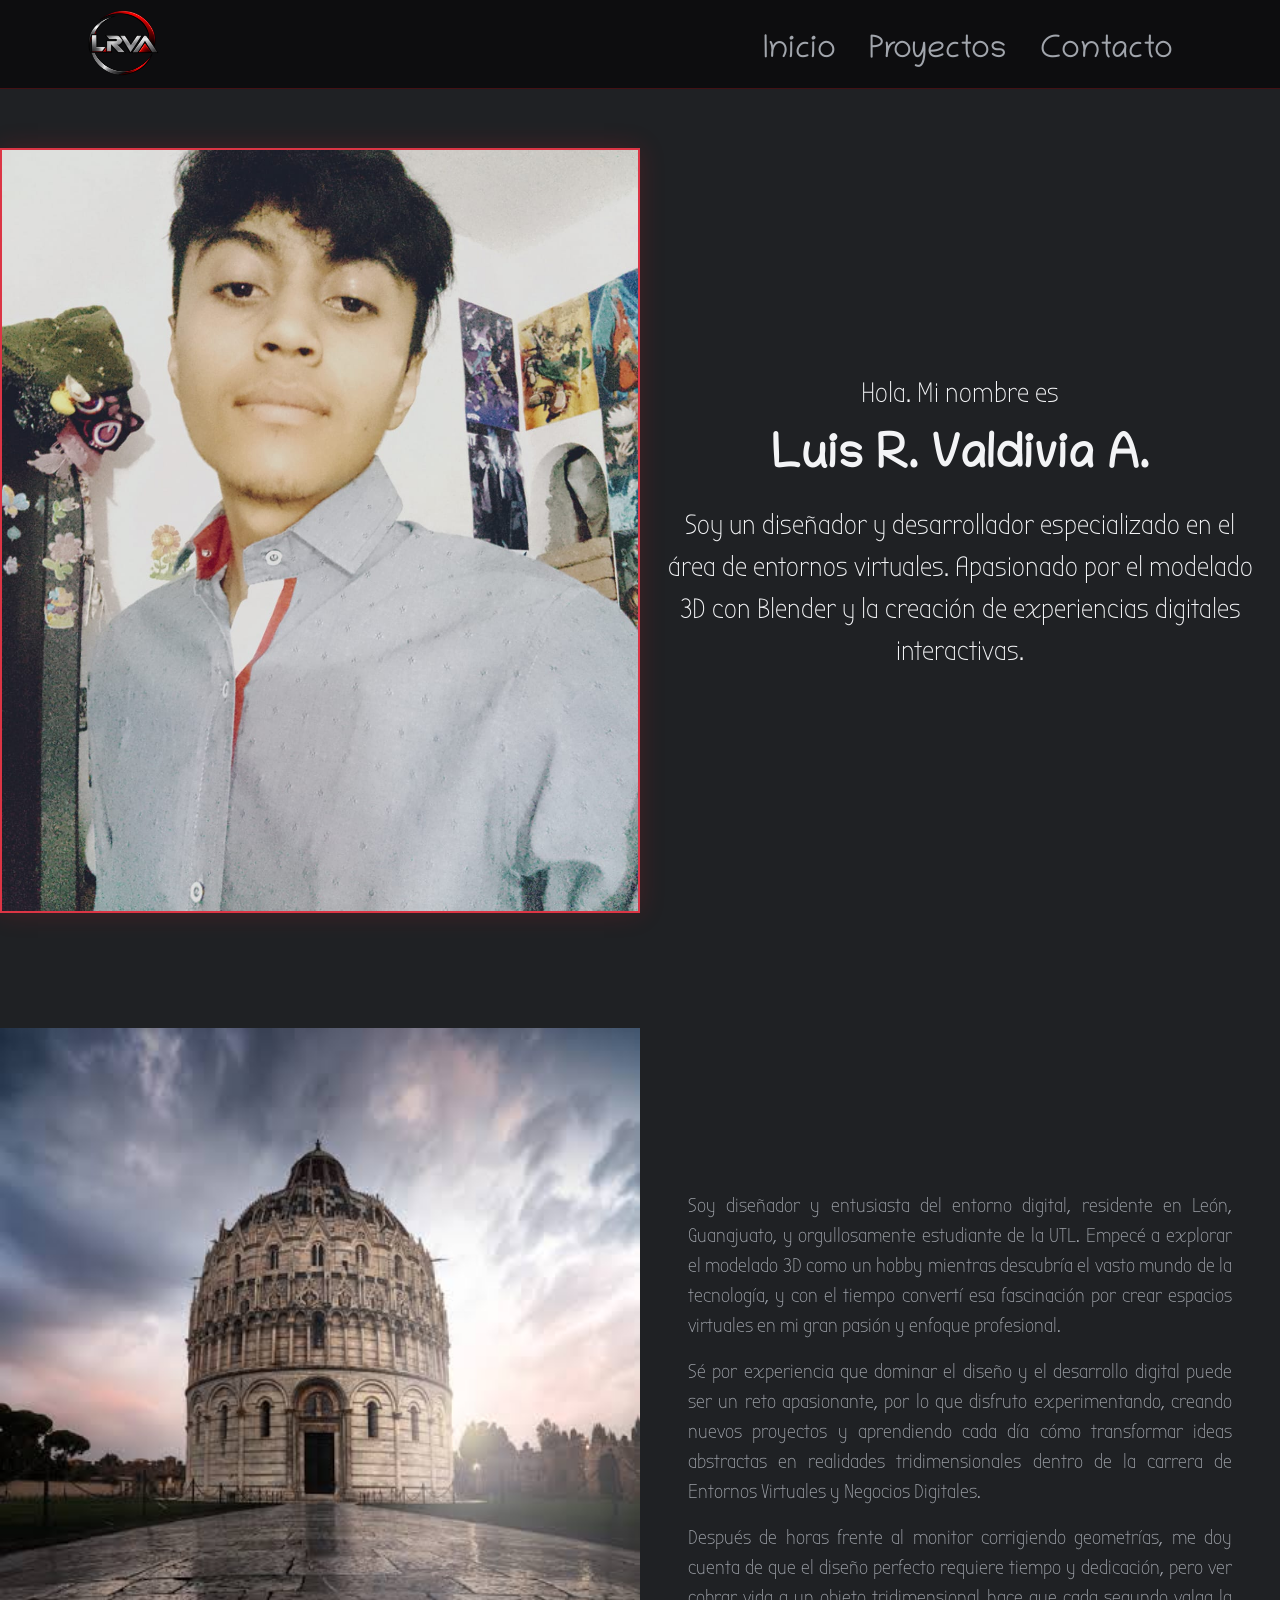
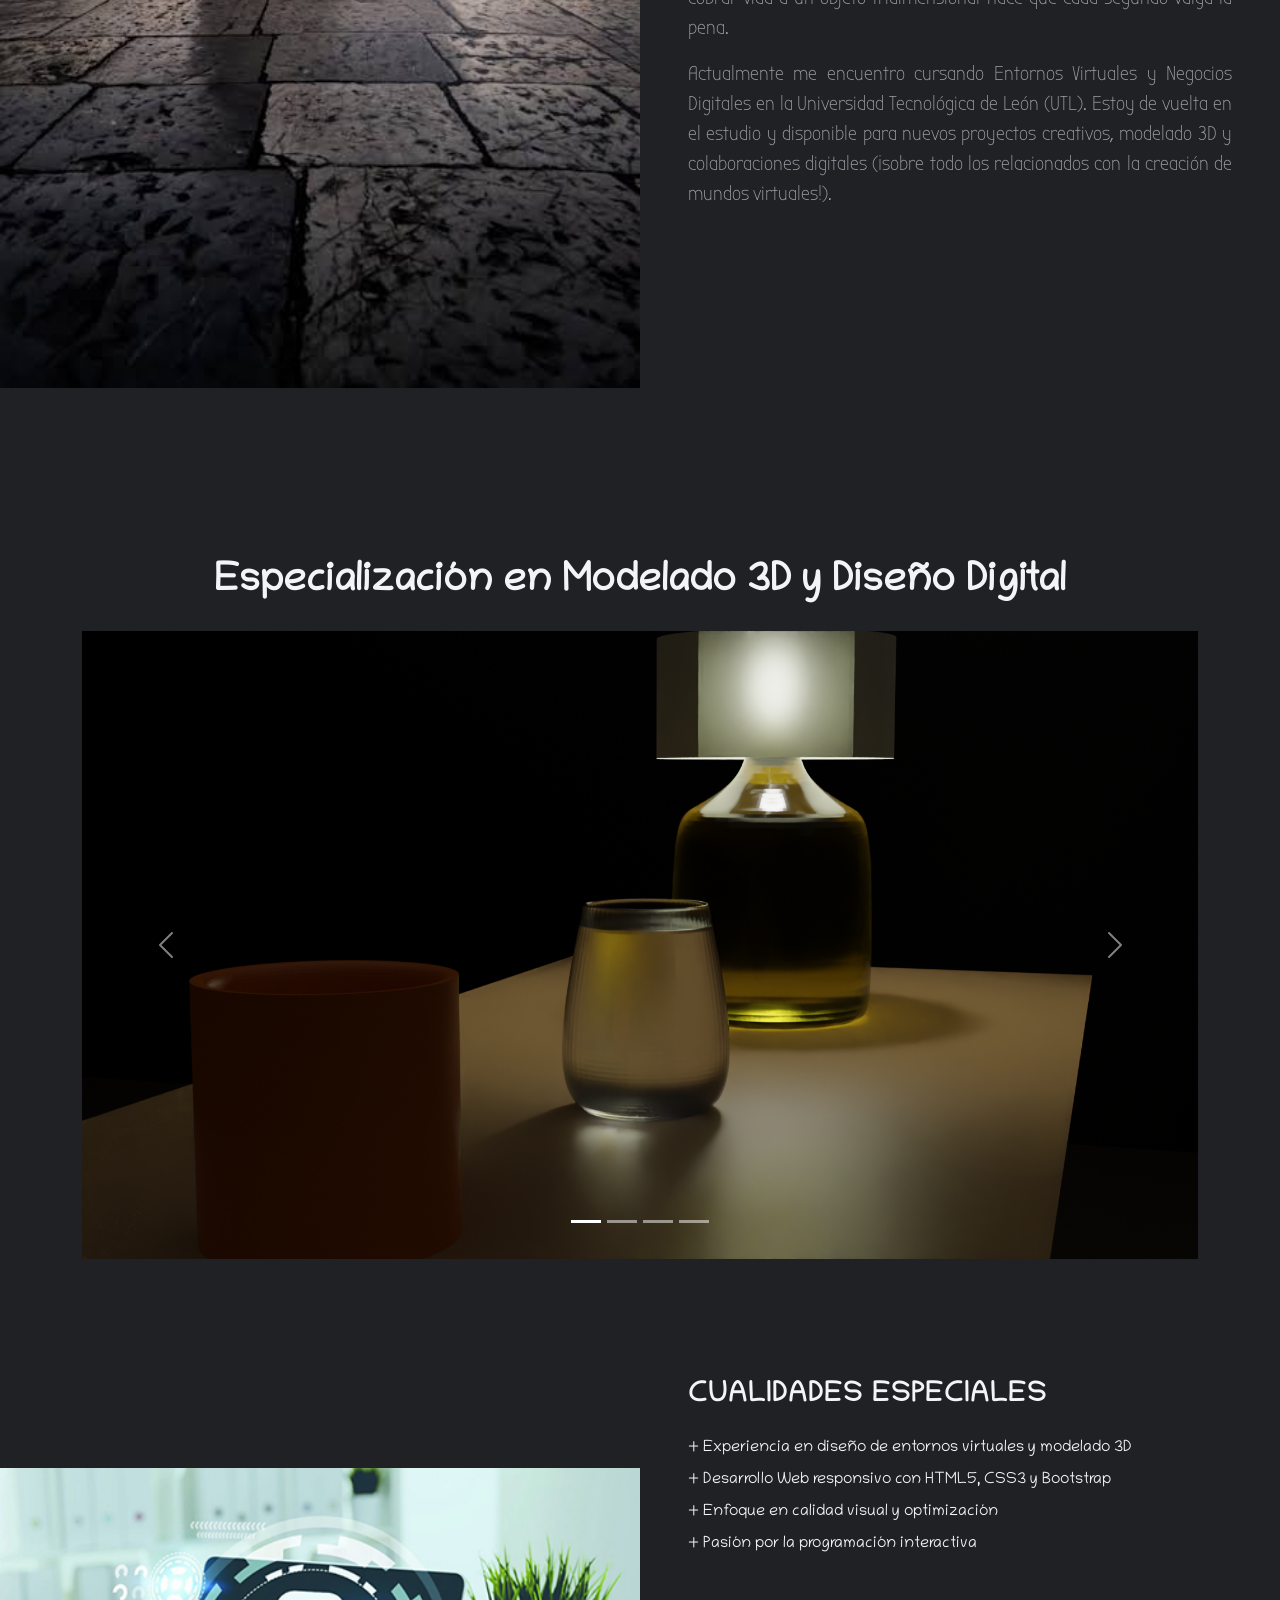
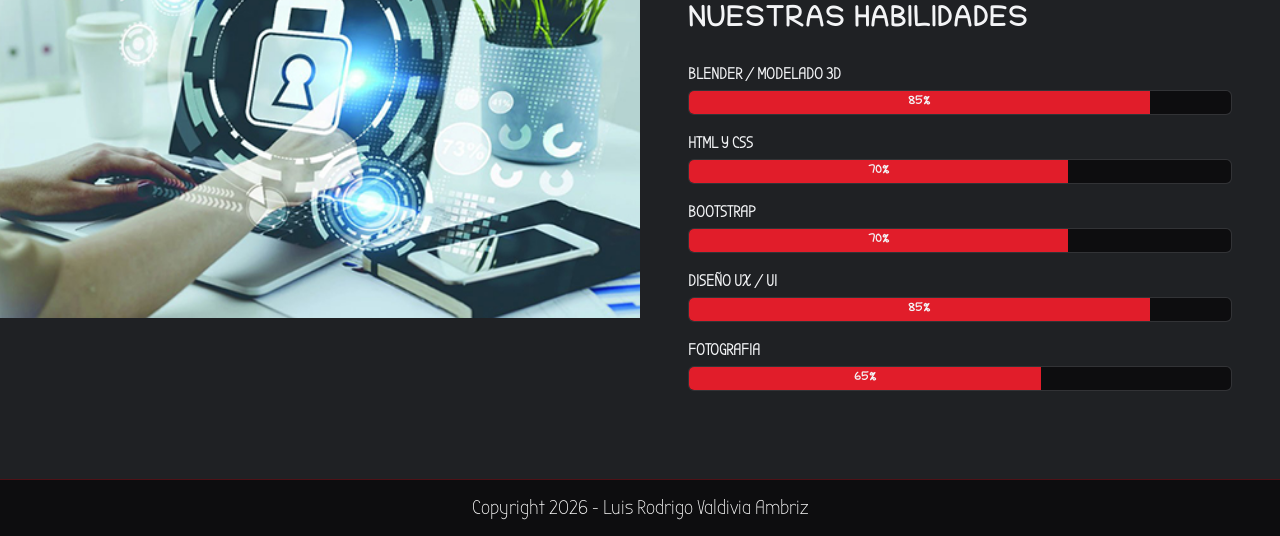
<file: index.html>
<!DOCTYPE html>
<html lang="es">

<head>
    <meta charset="UTF-8">
    <meta name="viewport" content="width=device-width, initial-scale=1.0">
    <title>LRVA</title>
    <!--Links apps externas u otros-->
    <link rel="stylesheet" href="css/bootstrap.min.css">
    <link rel="stylesheet" href="css/estilos.css">
    <link rel="shortcut icon" href="iconos/Logo.png" type="image/x-icon">
</head>

<body class="d-flex flex-column min-vh-100">
    <header class="navbar navbar-expand-lg navbar-dark py-0  fixed-top">
        <nav class="container">
            <!--Para Logo-->
            <a class="navbar-brand" href="#">
                <img src="iconos/Logo.png" alt="Logo" class="d-inline-block align-text-middle logotipo text-black">
            </a>
            <button class="navbar-toggler" type="button" data-bs-toggle="collapse" data-bs-target="#navbarNavAltMarkup" aria-controls="navbarNavAltMarkup" aria-expanded="false" aria-label="Toggle navigation">
        <span class="navbar-toggler-icon"></span>
        <!--Para Links Superiores-->
        </button>
            <div class="collapse navbar-collapse" id="navbarNavAltMarkup">
                <div  class="navbar-nav ms-auto">
                    <!--Para ir a otra pagina poner el archivo index-->
                    <a id="links" class="nav-link" href="index.html">Inicio</a>
                    <a id="links" class="nav-link" href="proyectos.html">Proyectos</a>
                    <a id="links" class="nav-link" href="contacto.html">Contacto</a>
                </div>
            </div>
        </nav>
    </header>

<!--Primer Bloque-->
    <section id="quien" class="container-fluid px-0 py-5">
        <div class="row align-items-center g-0">
            <!-- Para Foto -->
            <figure class="col-lg-6 col-md-10 offset-md-1 offset-lg-0 mb-0">
                <img id="me" src="imagenes/p08.jpeg" alt="Desarrollador" class="img-fluid w-100 border-danger">
            </figure>
            <!-- Para Texto -->
            <article class="col-lg-6 col-md-10 offset-md-1 offset-lg-0 text-center text-lg-center px-4">
                <p id="parrafo" class="collapse d-lg-block fs-3 mb-3">Hola. Mi nombre es
                <!-- Cambiamos el id del título para que no se repita -->
                <h1 id="Perfil" class="display-5 fw-bold mb-3">Luis R. Valdivia A.</h1>
                <!-- Este párrafo mantiene el id que activará el colapso -->
                <p id="parrafo" class="collapse d-lg-block fs-3 mb-3">
                    Soy un diseñador y desarrollador especializado en el área de entornos virtuales. 
                    Apasionado por el modelado 3D con Blender y la creación de experiencias digitales interactivas.
                </p>
                
                <!-- Botón que activa el collapse en dispositivos móviles -->
                <a class="btn d-lg-none" data-bs-toggle="collapse" href="#parrafo" role="button" aria-expanded="false" aria-controls="parrafo">
                    ¡Cuéntame más!
                </a>
            </article>
        </div>
    </section>

<!--Segundo Bloque-->
    <section id="bio" class="container-fluid px-0 py-5">
        <div class="row align-items-center g-0">
            <!-- Para Foto -->
            <figure class="col-12 col-lg-6 mb-3 mb-lg-0">
                <img id="me-bio" src="imagenes/p06.png" alt="Desarrollador" class="img-fluid w-100 border-danger">
            </figure>
            <!-- Para Texto -->
            <article id="texto" class="col-12 col-lg-6 text-center px-3 px-md-5">
                <div id="mas-info-bio" class="collapse d-lg-block">
                    <p class="fs-5">
                        Soy diseñador y entusiasta del entorno digital, residente en León, Guanajuato, y orgullosamente estudiante de la UTL. Empecé a explorar el modelado 3D como un hobby mientras descubría el vasto mundo de la tecnología, y con el tiempo convertí esa fascinación por crear espacios virtuales en mi gran pasión y enfoque profesional.
                    </p>
                    <p class="fs-5">
                        Sé por experiencia que dominar el diseño y el desarrollo digital puede ser un reto apasionante, por lo que disfruto experimentando, creando nuevos proyectos y aprendiendo cada día cómo transformar ideas abstractas en realidades tridimensionales dentro de la carrera de Entornos Virtuales y Negocios Digitales.
                    </p>
                    <p class="fs-5">
                        Después de horas frente al monitor corrigiendo geometrías, me doy cuenta de que el diseño perfecto requiere tiempo y dedicación, pero ver cobrar vida a un objeto tridimensional hace que cada segundo valga la pena.
                    </p>
                    <p class="fs-5">
                        Actualmente me encuentro cursando Entornos Virtuales y Negocios Digitales en la Universidad Tecnológica de León (UTL). Estoy de vuelta en el estudio y disponible para nuevos proyectos creativos, modelado 3D y colaboraciones digitales (¡sobre todo los relacionados con la creación de mundos virtuales!).
                    </p>
                </div>

                <!-- Botón que activa el collapse en dispositivos móviles -->
                <button class="btn d-lg-none mt-2" type="button" data-bs-toggle="collapse" data-bs-target="#mas-info-bio" aria-expanded="false" aria-controls="mas-info-bio">
                    ¡Cuéntame más!
                </button>
            </article>
        </div>
    </section>

<!--Tercer Bloque-->
    <section id="proyectos" class="py-5 container">
    <h1 class="display-6 fw-bold text-center mb-4">Especialización en Modelado 3D y Diseño Digital</h1>
    <div class="row">
        
        <div id="carouselExampleIndicators" class="carousel slide">
            <div class="carousel-indicators">
                <button type="button" data-bs-target="#carouselExampleIndicators" data-bs-slide-to="0" class="active" aria-current="true" aria-label="Slide 1"></button>
                <button type="button" data-bs-target="#carouselExampleIndicators" data-bs-slide-to="1" aria-label="Slide 2"></button>
                <button type="button" data-bs-target="#carouselExampleIndicators" data-bs-slide-to="2" aria-label="Slide 3"></button>
                <button type="button" data-bs-target="#carouselExampleIndicators" data-bs-slide-to="3" aria-label="Slide 3"></button>
            </div>
            <div class="carousel-inner">
                <div class="carousel-item active">
                <img src="imagenes/f10.png" class="d-block w-100" alt="...">
                </div>
                <div class="carousel-item">
                <img src="imagenes/f2.png" class="d-block w-100" alt="...">
                </div>
                <div class="carousel-item">
                <img src="imagenes/f9.png" class="d-block w-100" alt="...">
                </div>
                <div class="carousel-item">
                    <video class="d-block w-100" controls preload="metadata">
                        <source src="medios/Unidad-3-Tarea-anim-cámara_001.mp4" type="video/mp4">
                        Tu navegador no soporta la reproducción de video en HTML5.
                    </video>
                </div>

            </div>
            <button class="carousel-control-prev" type="button" data-bs-target="#carouselExampleIndicators" data-bs-slide="prev">
                <span class="carousel-control-prev-icon" aria-hidden="true"></span>
                <span class="visually-hidden">Previous</span>
            </button>
            <button class="carousel-control-next" type="button" data-bs-target="#carouselExampleIndicators" data-bs-slide="next">
                <span class="carousel-control-next-icon" aria-hidden="true"></span>
                <span class="visually-hidden">Next</span>
            </button>
        </div>

    </div>
    </section>

<!-- Cuarto Bloque: Cualidades y Habilidades -->
    <section id="habilidades" class="container-fluid px-0 py-5">
        <div class="row align-items-center g-0">
            
            <!--Para Imagen-->
            <figure class="col-lg-6 col-md-10 offset-md-1 offset-lg-0 mb-0">
                <img src="imagenes/p02.jpg" alt="Herramientas de Trabajo" class="img-fluid w-100 h-100" style="object-fit: cover; min-height: 450px;">
            </figure>
            
            <!--Para la columna derecha-->
            <article class="col-lg-6 col-md-10 offset-md-1 offset-lg-0 px-4 px-lg-5 py-4 text-dark">
                
                <!--Primer Tirulo-->
                <h3 class="fw-bold mb-4" style="letter-spacing: 1px;">CUALIDADES ESPECIALES</h3>
                
                <!--Para Texto.01 con las viñetas-->
                <ul class="list-unstyled mb-5">
                    <li class="mb-2">+ Experiencia en diseño de entornos virtuales y modelado 3D</li>
                    <li class="mb-2">+ Desarrollo Web responsivo con HTML5, CSS3 y Bootstrap</li>
                    <li class="mb-2">+ Enfoque en calidad visual y optimización</li>
                    <li class="mb-2">+ Pasión por la programación interactiva</li>
                </ul>

                <!--Segundo Titulo-->
                <h3 class="fw-bold mb-4" style="letter-spacing: 1px;">NUESTRAS HABILIDADES</h3>
                
                <!--Para Texto.002 con la barra de progreso de bootstrap-->

                <!-- Habilidad 1-->
                <p class="mb-1 fw-bold">BLENDER / MODELADO 3D</p>
                <div class="progress mb-3" role="progressbar" aria-label="Blender" aria-valuenow="85" aria-valuemin="0" aria-valuemax="100" style="height: 25px;">
                    <div class="progress-bar bg-dark text-white fw-bold" style="width: 85%">85%</div>
                </div>

                <!-- Habilidad 2-->
                <p class="mb-1 fw-bold">HTML Y CSS</p>
                <div class="progress mb-3" role="progressbar" aria-label="HTML y CSS" aria-valuenow="70" aria-valuemin="0" aria-valuemax="100" style="height: 25px;">
                    <div class="progress-bar bg-dark text-white fw-bold" style="width: 70%">70%</div>
                </div>

                <!-- Habilidad 3-->
                <p class="mb-1 fw-bold">BOOTSTRAP</p>
                <div class="progress mb-3" role="progressbar" aria-label="Bootstrap" aria-valuenow="80" aria-valuemin="0" aria-valuemax="100" style="height: 25px;">
                    <div class="progress-bar bg-dark text-white fw-bold" style="width: 70%">70%</div>
                </div>

                <!-- Habilidad 4-->
                <p class="mb-1 fw-bold">DISEÑO UX / UI</p>
                <div class="progress mb-3" role="progressbar" aria-label="UX UI" aria-valuenow="65" aria-valuemin="0" aria-valuemax="100" style="height: 25px;">
                    <div class="progress-bar bg-dark text-white fw-bold" style="width: 85%">85%</div>
                </div>

                <!-- Habilidad 5-->
                <p class="mb-1 fw-bold">FOTOGRAFIA</p>
                <div class="progress mb-3" role="progressbar" aria-label="UX UI" aria-valuenow="65" aria-valuemin="0" aria-valuemax="100" style="height: 25px;">
                    <div class="progress-bar bg-dark text-white fw-bold" style="width: 65%">65%</div>
                </div>

            </article>
        </div>
    </div>
</section>

<!--Quinto Bloque
    <section id="filosofia" class="text-center text-black py-5">
        <article class="container py-4">
            <img src="imagenes/h02.png" alt="Perfil" class="img-fluid rounded-circle d-none d-lg-inline mb-4 shadow" style="width: 120px; height: 120px; object-fit: cover;">
            <p class="fs-3 fst-italic mb-3">
                "El diseño no es solo lo que se ve y se siente, sino cómo funciona. Creando espacios virtuales que cobran vida a través del código."
            </p>
            <span class="h5 fw-bold">- Luis Rodrigo Valdivia Ambriz</span>
        </article>
    </section> -->

    <footer class="container-fluid text-white text-center mt-auto">
        <p class="py-3 mb-0 h5">Copyright 2026 - Luis Rodrigo Valdivia Ambriz</p>
    </footer>

    <script src="js/bootstrap.bundle.min.js"></script>

</body>
</html>
</file>
<file: css/estilos.css>
/* =========================================
   TIPOGRAFÍAS Y VARIABLES DE COLOR
   ========================================= */
/* Para cargar las fuentes locales del sitio */
@font-face {
    font-family: "Chilanka";
    src: url(../font/Chilanka-Regular.ttf);
}

@font-face {
    font-family: "Bubbler";
    src: url("../font/BubblerOne-Regular.ttf");
}

/* Para definir la paleta de colores del logotipo LRVA */
:root {
    --negro-profundo: #0D0D0F;
    --gris-carbon: #1F2124;
    --rojo-intenso: #E11D2A;
    --rojo-oscuro: #7A0B14;
    --blanco-plata: #F3F4F6;
    --gris-plata: #A1A5AC;
}

/* =========================================
   ESTILOS GENERALES Y TEXTOS
   ========================================= */
/* Para el fondo general y la tipografía base del sitio */
body {
    font-family: Chilanka, sans-serif;
    background-color: var(--gris-carbon);
    color: var(--blanco-plata);
}

/* Para los encabezados principales */
h1, h2, h3, h4, h5 {
    color: var(--blanco-plata);
}

/* Para el nombre principal en la sección de presentación */
h1#Perfil {
    color: var(--blanco-plata);
}

/* Para los párrafos descriptivos */
p {
    text-align: justify;
    font-family: Bubbler, sans-serif;
    color: var(--gris-plata);
}

/* Para los textos centrados de presentación */
p#parrafo {
    color: var(--blanco-plata);
    text-align: center;
}

/* Para los botones generales */
.btn {
    background-color: var(--rojo-intenso);
    color: var(--blanco-plata);
    font-size: 1.2rem;
    border: 1px solid var(--rojo-intenso);
    transition: background-color 0.25s ease, border-color 0.25s ease;
}

.btn:hover,
.btn:focus {
    background-color: var(--rojo-oscuro);
    border-color: var(--rojo-intenso);
    color: var(--blanco-plata);
}

/* =========================================
   ENCABEZADO Y NAVEGACIÓN (HEADER)
   ========================================= */
/* Para la barra de navegación superior fija */
header {
    background-color: var(--negro-profundo);
    height: auto;
    margin-bottom: 10px;
    border-bottom: 1px solid rgba(225, 29, 42, 0.25);
}

/* Para el tamaño del logotipo en la barra superior */
.logotipo {
    width: 80px;
}

/* Para los enlaces del menú (Inicio, Proyectos, Contacto) */
a#links {
    margin-top: 15px;
    font-size: 2rem;
    padding-right: 25px;
    color: var(--gris-plata);
    transition: color 0.25s ease;
}

a#links:hover,
a#links:focus {
    color: var(--rojo-intenso);
}

/* =========================================
   SECCIÓN QUIÉN SOY Y HABILIDADES (INICIO)
   ========================================= */
/* Para los bloques de presentación a pantalla completa */
#quien {
    min-height: 100vh;
    margin-top: 80px;
    display: flex;
    align-items: center;
    padding: 0 !important;
}

/* Para las fotos principales de perfil */
#me {
    width: 100%;
    height: 85vh;
    object-fit: cover;
    border: 2px solid var(--rojo-oscuro);
    box-shadow: 0 0 24px rgba(225, 29, 42, 0.2);
}

/* Para los textos de cualidades y habilidades */
#habilidades article,
#habilidades li,
#habilidades p {
    color: var(--blanco-plata);
}

/* Para el fondo de las barras de progreso */
.progress {
    background-color: var(--negro-profundo);
    border: 1px solid rgba(161, 165, 172, 0.25);
}

/* Para el relleno de las barras de progreso */
.progress-bar.bg-dark {
    background-color: var(--rojo-intenso) !important;
    color: var(--blanco-plata) !important;
}

/* =========================================
   SECCIÓN PROYECTOS, GALERÍA Y VIDEOS
   ========================================= */
/* Para separar la sección de proyectos de la barra superior */
section#proyectos {
    margin-top: 75px;
}

/* Para los títulos de cada categoría en proyectos */
#proyectos h1.display-6,
#proyectos h1.display-6 span {
    color: var(--blanco-plata);
}

/* Para las tarjetas de imágenes y videos */
.card {
    background-color: var(--negro-profundo);
    border: 1px solid rgba(161, 165, 172, 0.2);
    transition: transform 0.25s ease, border-color 0.25s ease, box-shadow 0.25s ease;
}

.card:hover {
    transform: translateY(-4px);
    border-color: var(--rojo-intenso);
    box-shadow: 0 8px 20px rgba(225, 29, 42, 0.22);
}

/* Para el estilo de los videos dentro de proyectos */
#proyectos video {
    width: 100%;
    height: auto;
    max-height: 260px;
    object-fit: contain;
    display: block;
    background-color: var(--negro-profundo);
    border-radius: 6px;
}

/* Para ajustar los contenedores de la sección "Otros" */
#proyectos .otros {
    height: auto;
}

/* =========================================
   SECCIÓN CONTACTO, REDES Y MAPA
   ========================================= */
/* Para el fondo de la sección de contacto */
#menu_contact {
    margin-top: 150px;
    background: linear-gradient(rgba(13, 13, 15, 0.82), rgba(13, 13, 15, 0.88)), url(../image/pxfuel.jpg) no-repeat fixed;
    background-size: cover;
    padding: 60px 15px;
}

/* Para el recuadro tipo cristal del formulario de contacto */
#glass {
    width: 50%;
    margin: 0 auto;
    background-color: rgba(13, 13, 15, 0.75);
    border: 1px solid rgba(225, 29, 42, 0.45);
    border-radius: 10px;
    padding: 25px;
    backdrop-filter: blur(20px);
    box-shadow: 0 10px 30px rgba(0, 0, 0, 0.5);
}

/* Para los títulos y etiquetas dentro del formulario */
#glass .titulo,
#glass .form-label {
    color: var(--blanco-plata) !important;
}

/* Para los campos de entrada de texto y correo */
#glass .form-control {
    background-color: var(--gris-carbon);
    color: var(--blanco-plata);
    border: 1px solid rgba(161, 165, 172, 0.35);
}

#glass .form-control::placeholder {
    color: var(--gris-plata);
}

#glass .form-control:focus {
    background-color: var(--gris-carbon);
    color: var(--blanco-plata);
    border-color: var(--rojo-intenso);
    box-shadow: 0 0 0 0.2rem rgba(225, 29, 42, 0.25);
}

/* Para los botones de formulario */
button {
    width: 90%;
    margin: 10px;
    border: none;
    padding: 12px;
    color: var(--blanco-plata);
    background-color: var(--rojo-oscuro);
    font-size: 1.3rem;
    transition: background-color 0.25s ease, color 0.25s ease;
}

button:focus {
    outline: 0;
    color: var(--blanco-plata);
    background-color: var(--rojo-intenso);
}

/* Para el botón de enviar mensaje */
button[type="submit"] {
    font-family: Roboto, cursive, sans-serif;
    color: var(--blanco-plata);
    background-color: var(--rojo-intenso);
    font-weight: bold;
    letter-spacing: 3px;
    width: 130px;
    border-radius: 6px;
}

button[type="submit"]:hover {
    background-color: var(--rojo-oscuro);
    color: var(--blanco-plata);
    cursor: pointer;
}

/* Para los enlaces de redes sociales */
a#redes {
    color: var(--blanco-plata) !important;
    transition: color 0.25s ease;
}

a#redes:hover {
    color: var(--rojo-intenso) !important;
}

/* Para el mapa incrustado de Google Maps */
#mapa {
    margin-top: 60px;
    width: 100%;
    height: 300px;
    border-top: 2px solid var(--rojo-oscuro);
}

/* =========================================
   PIE DE PÁGINA (FOOTER) Y RESPONSIVE
   ========================================= */
/* Para el pie de página */
footer {
    background-color: var(--negro-profundo);
    border-top: 1px solid rgba(225, 29, 42, 0.3);
}

footer p {
    color: var(--gris-plata);
    text-align: center;
}

/* Para adaptar el formulario en pantallas de celular y tablet */
@media (max-width: 768px) {
    #glass {
        width: 92%;
    }
}
</file>
